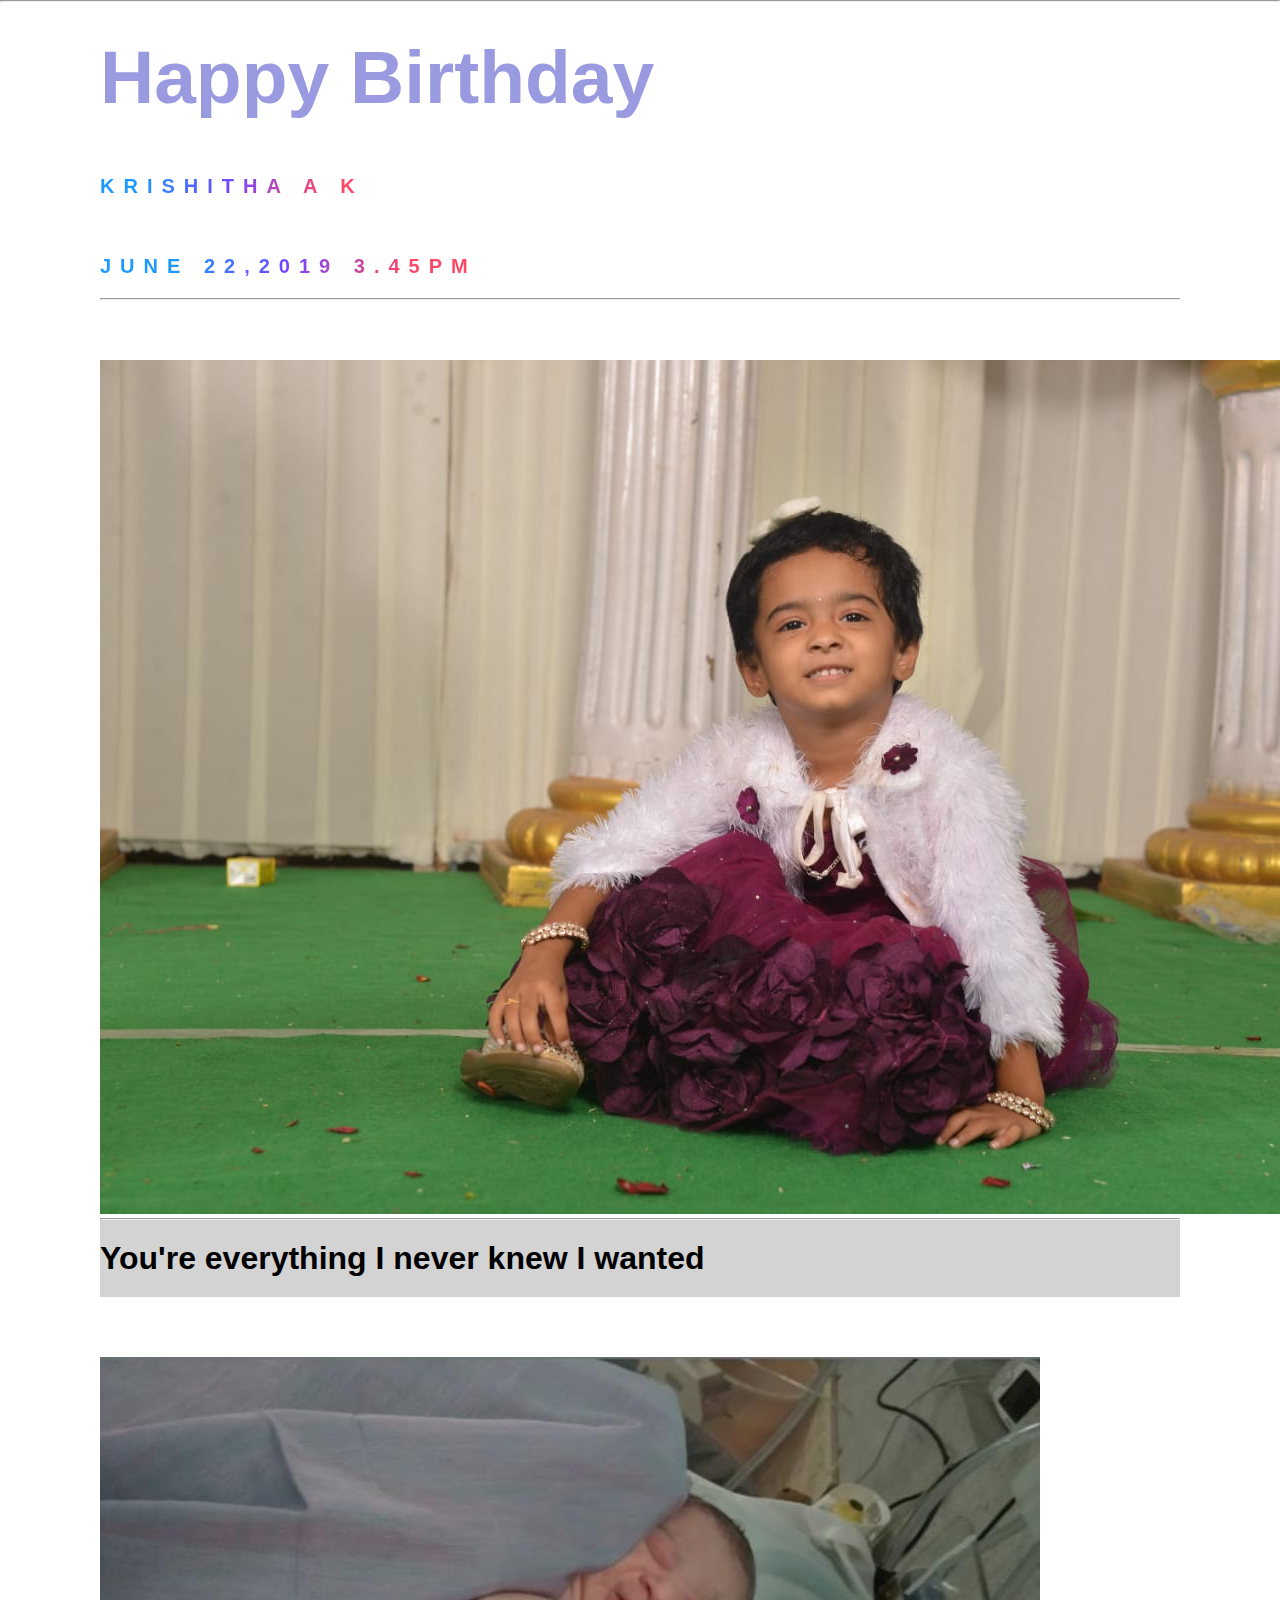
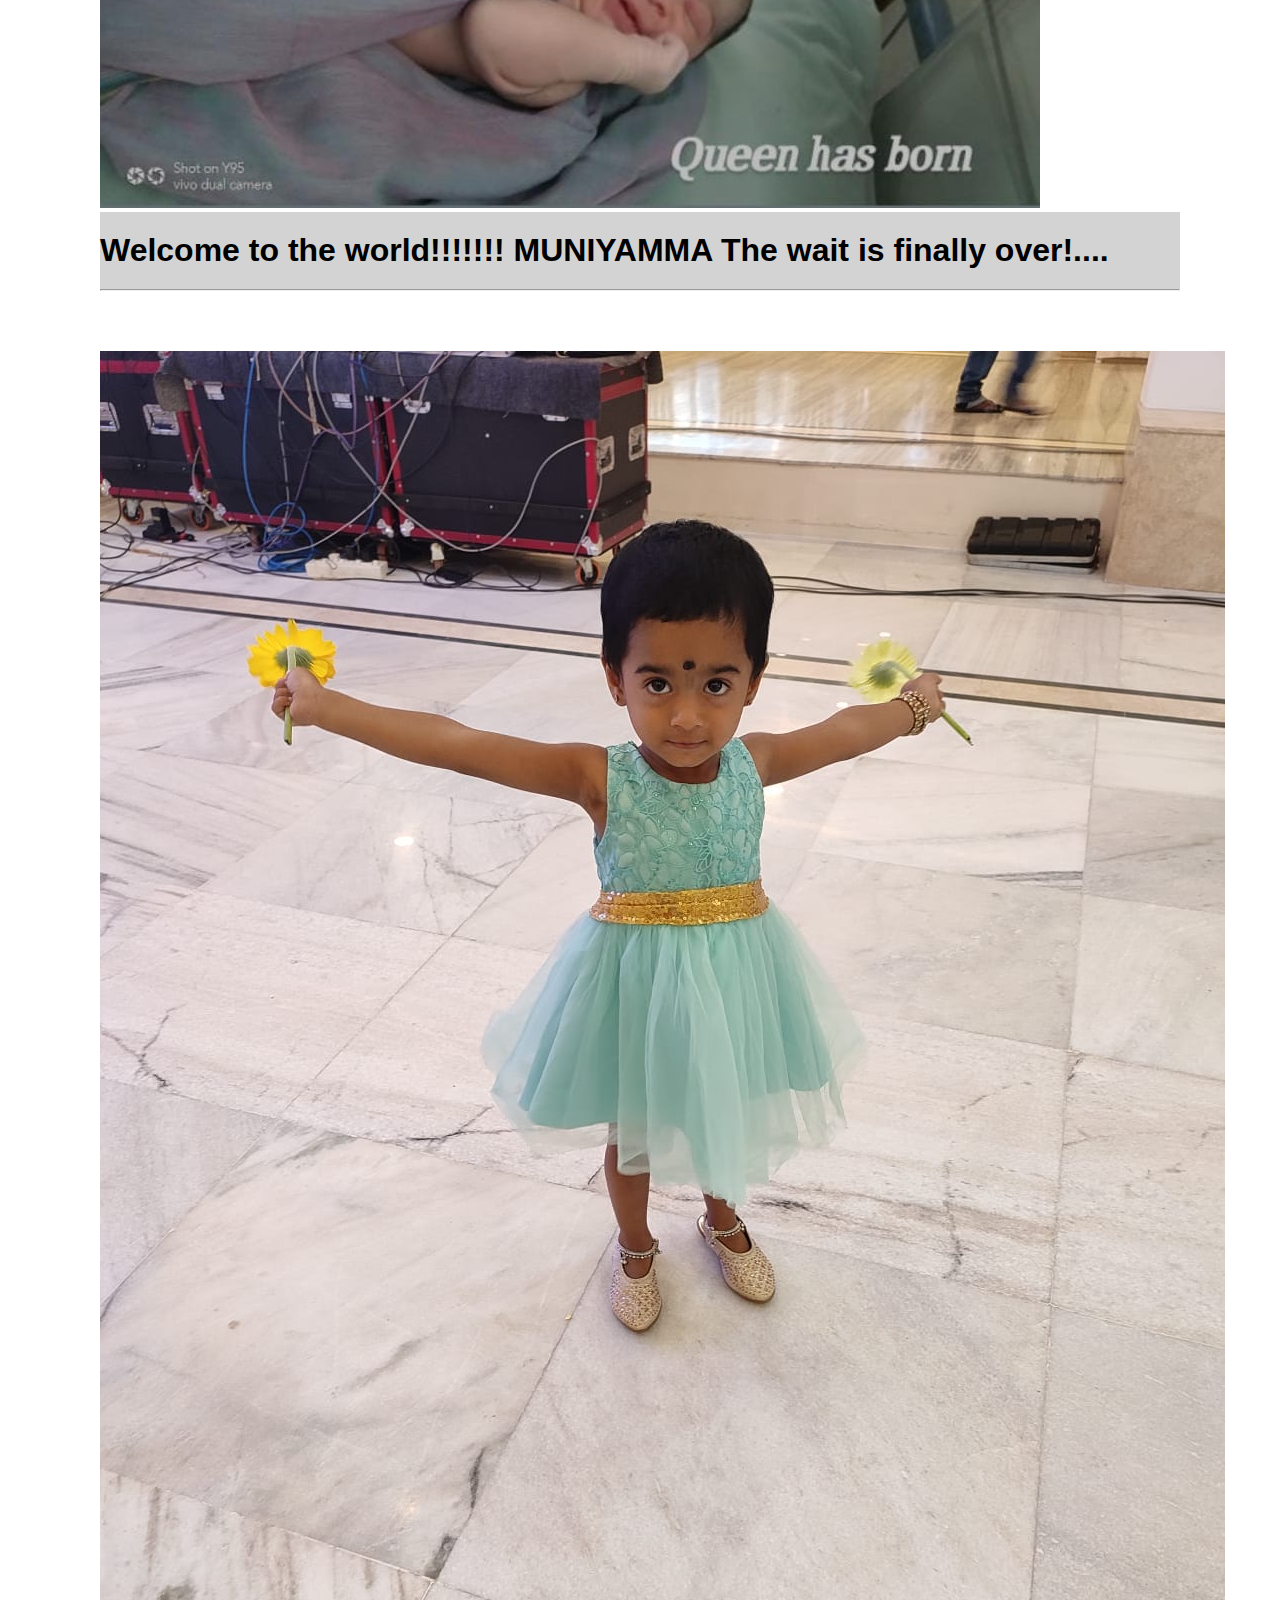
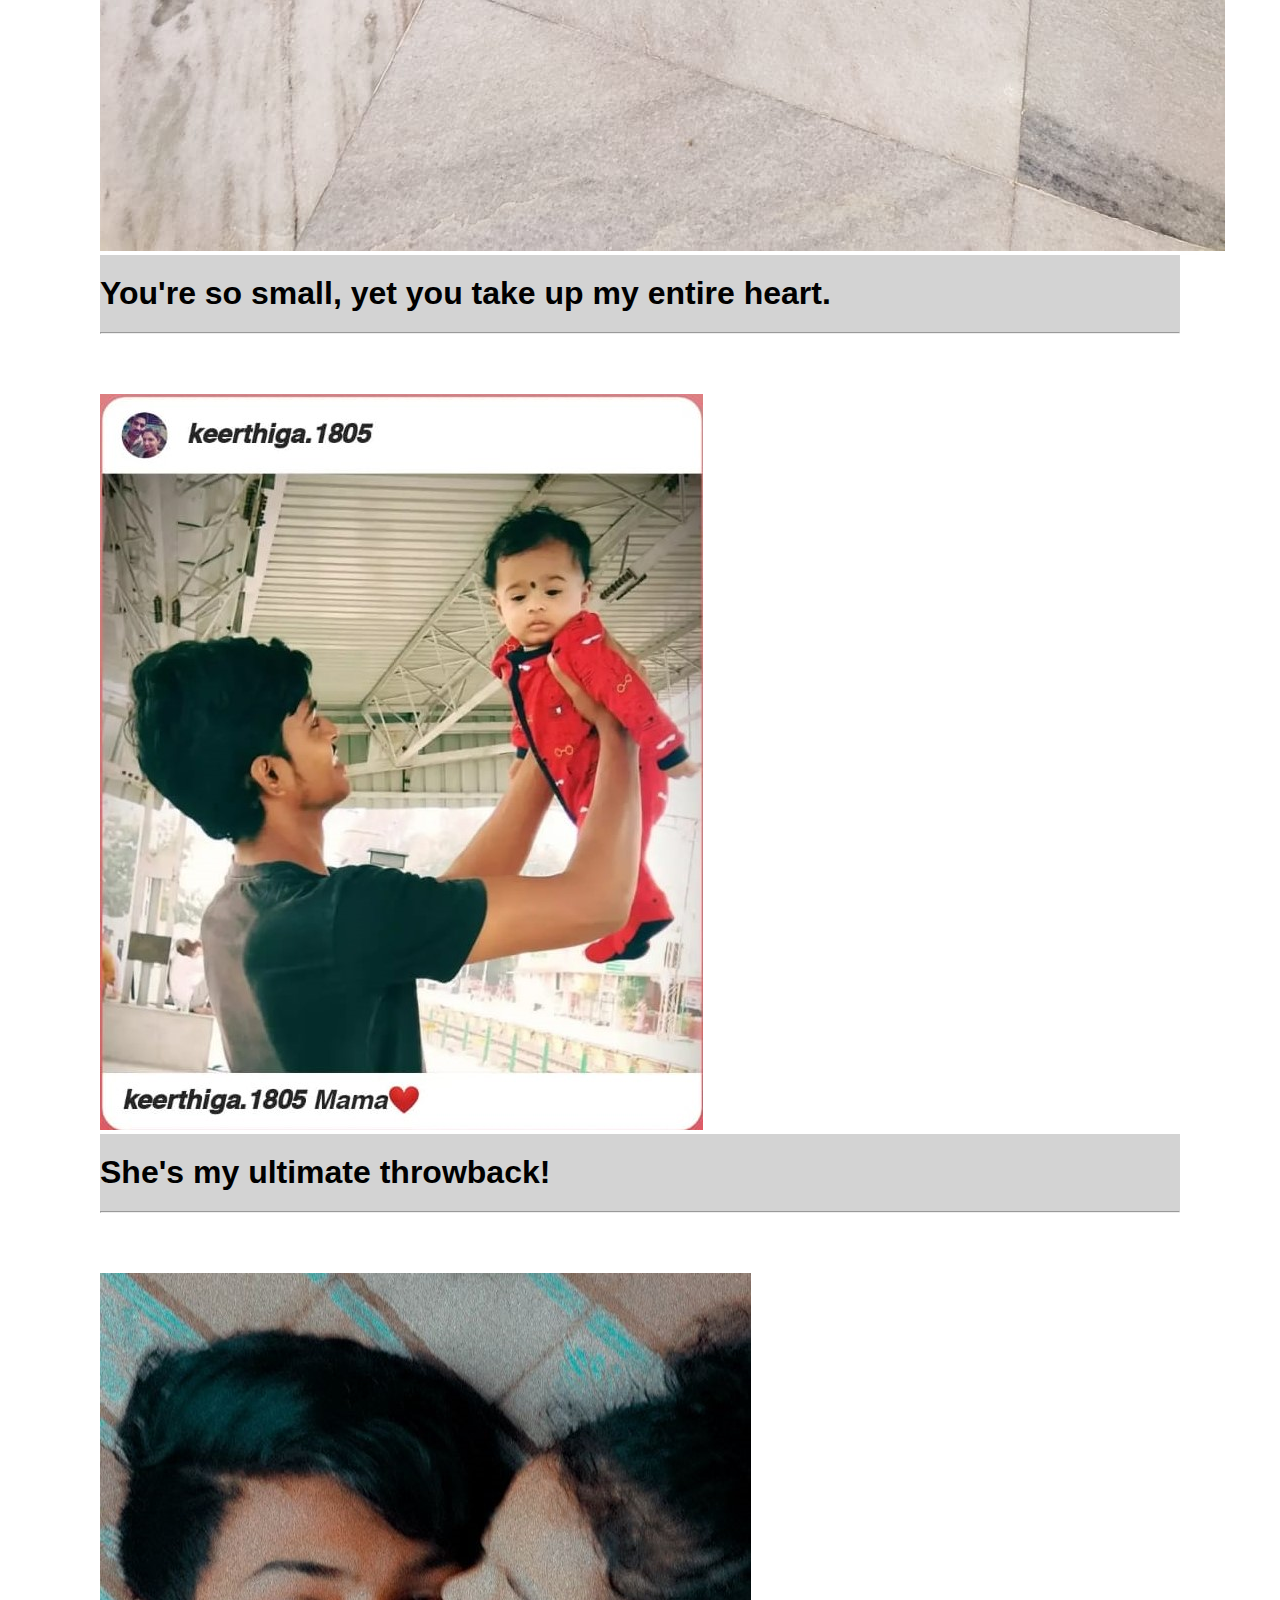
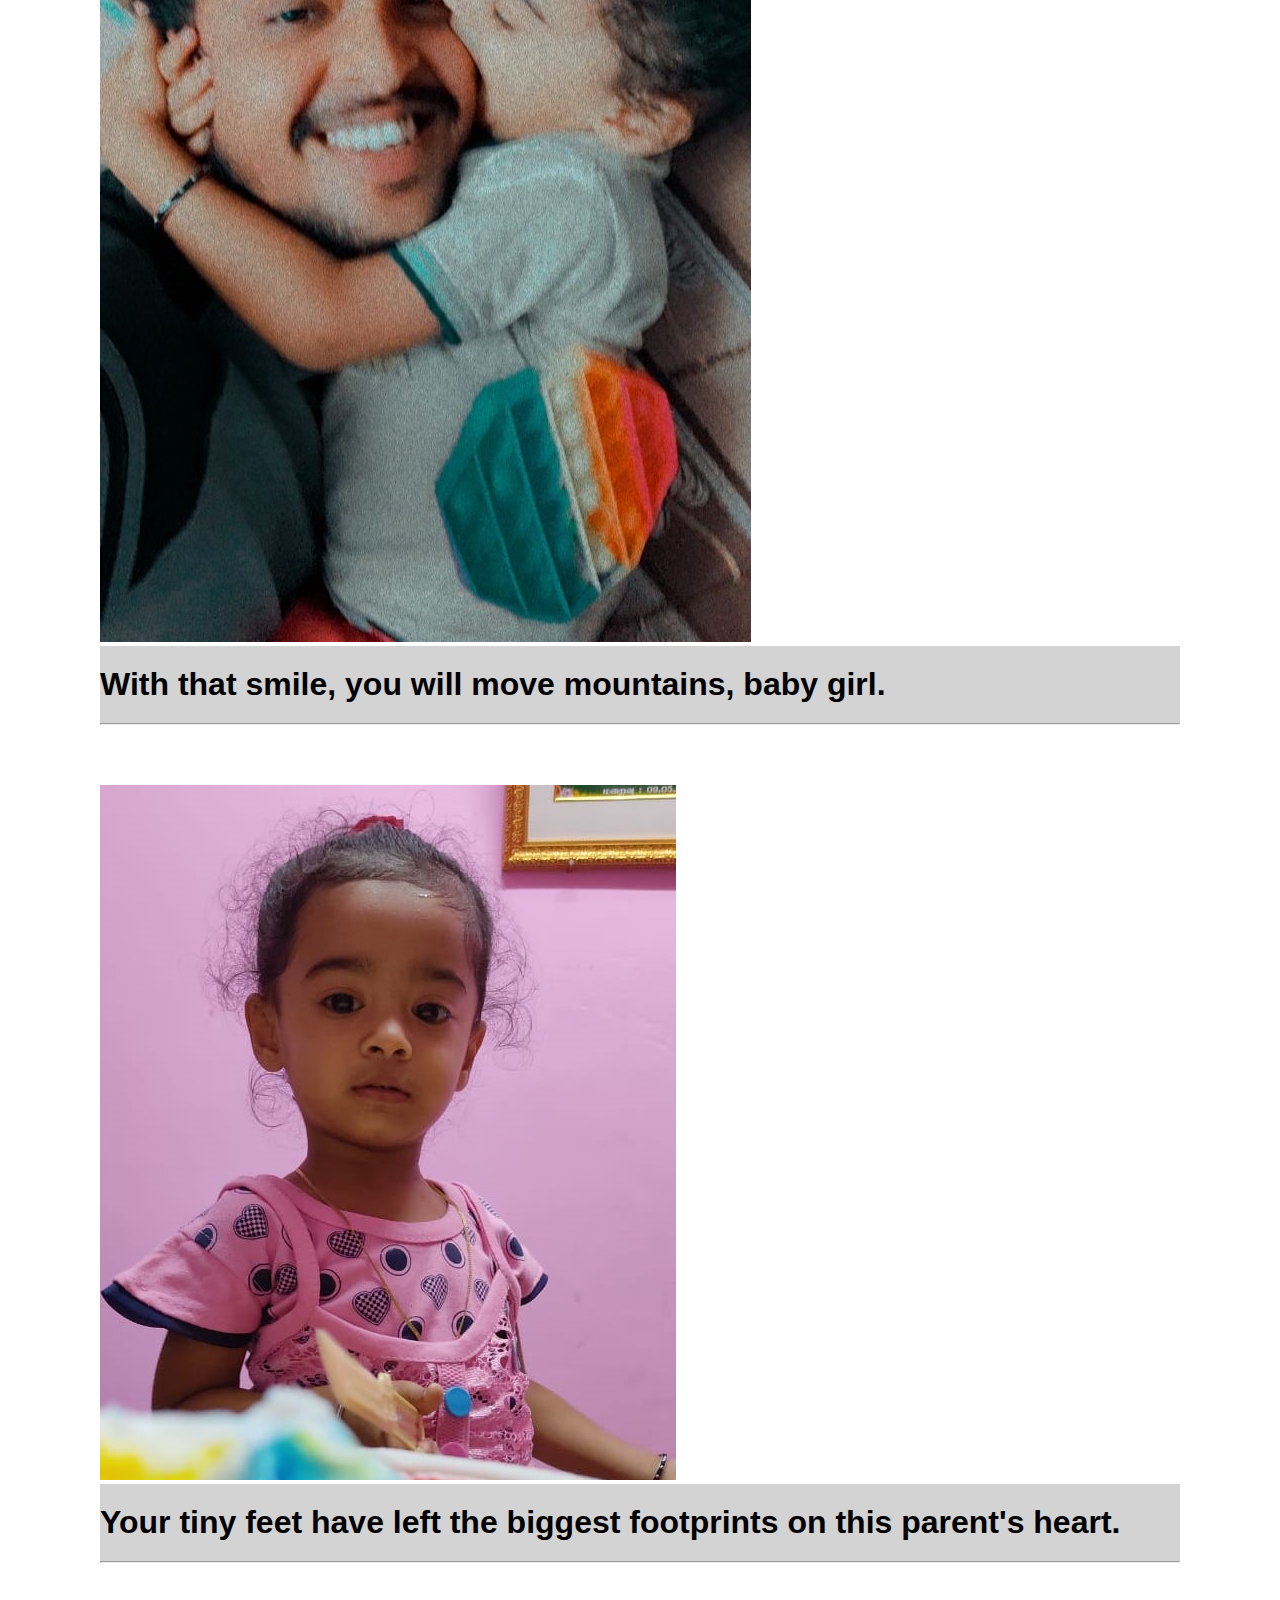
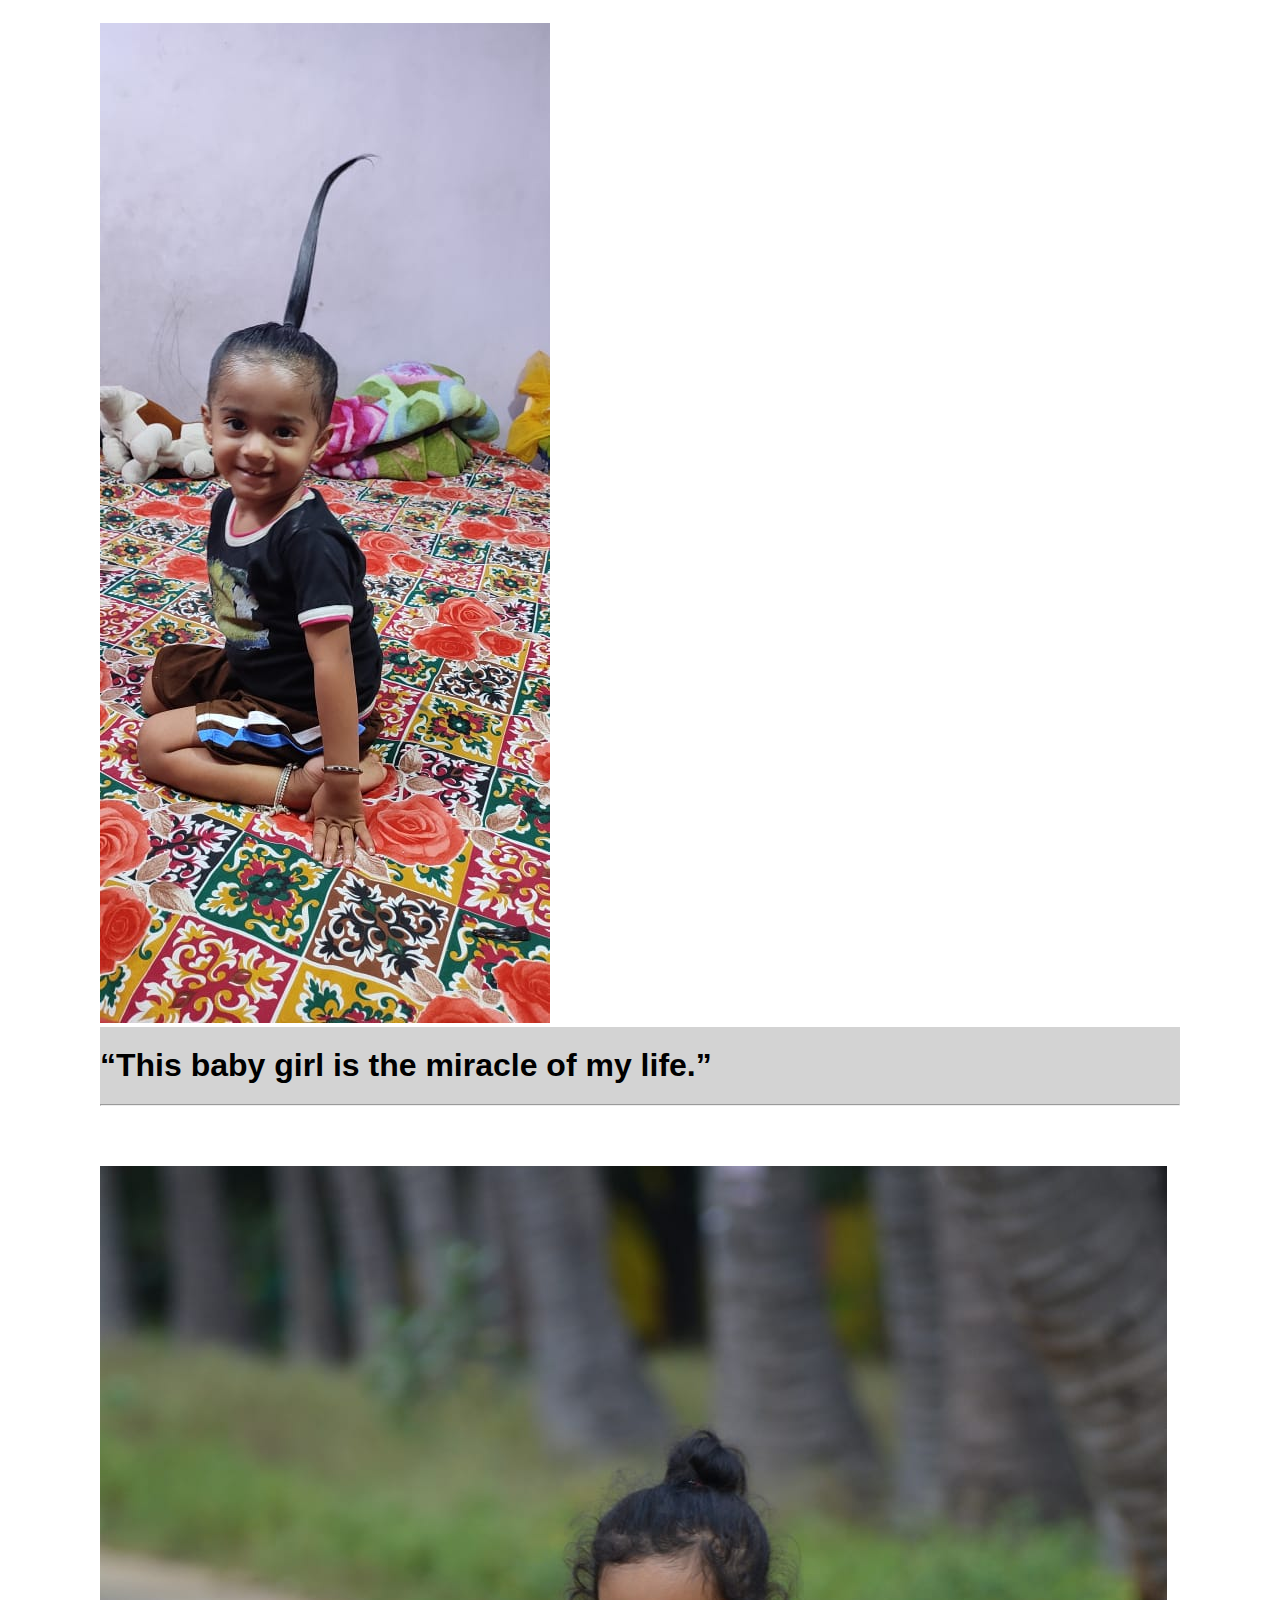
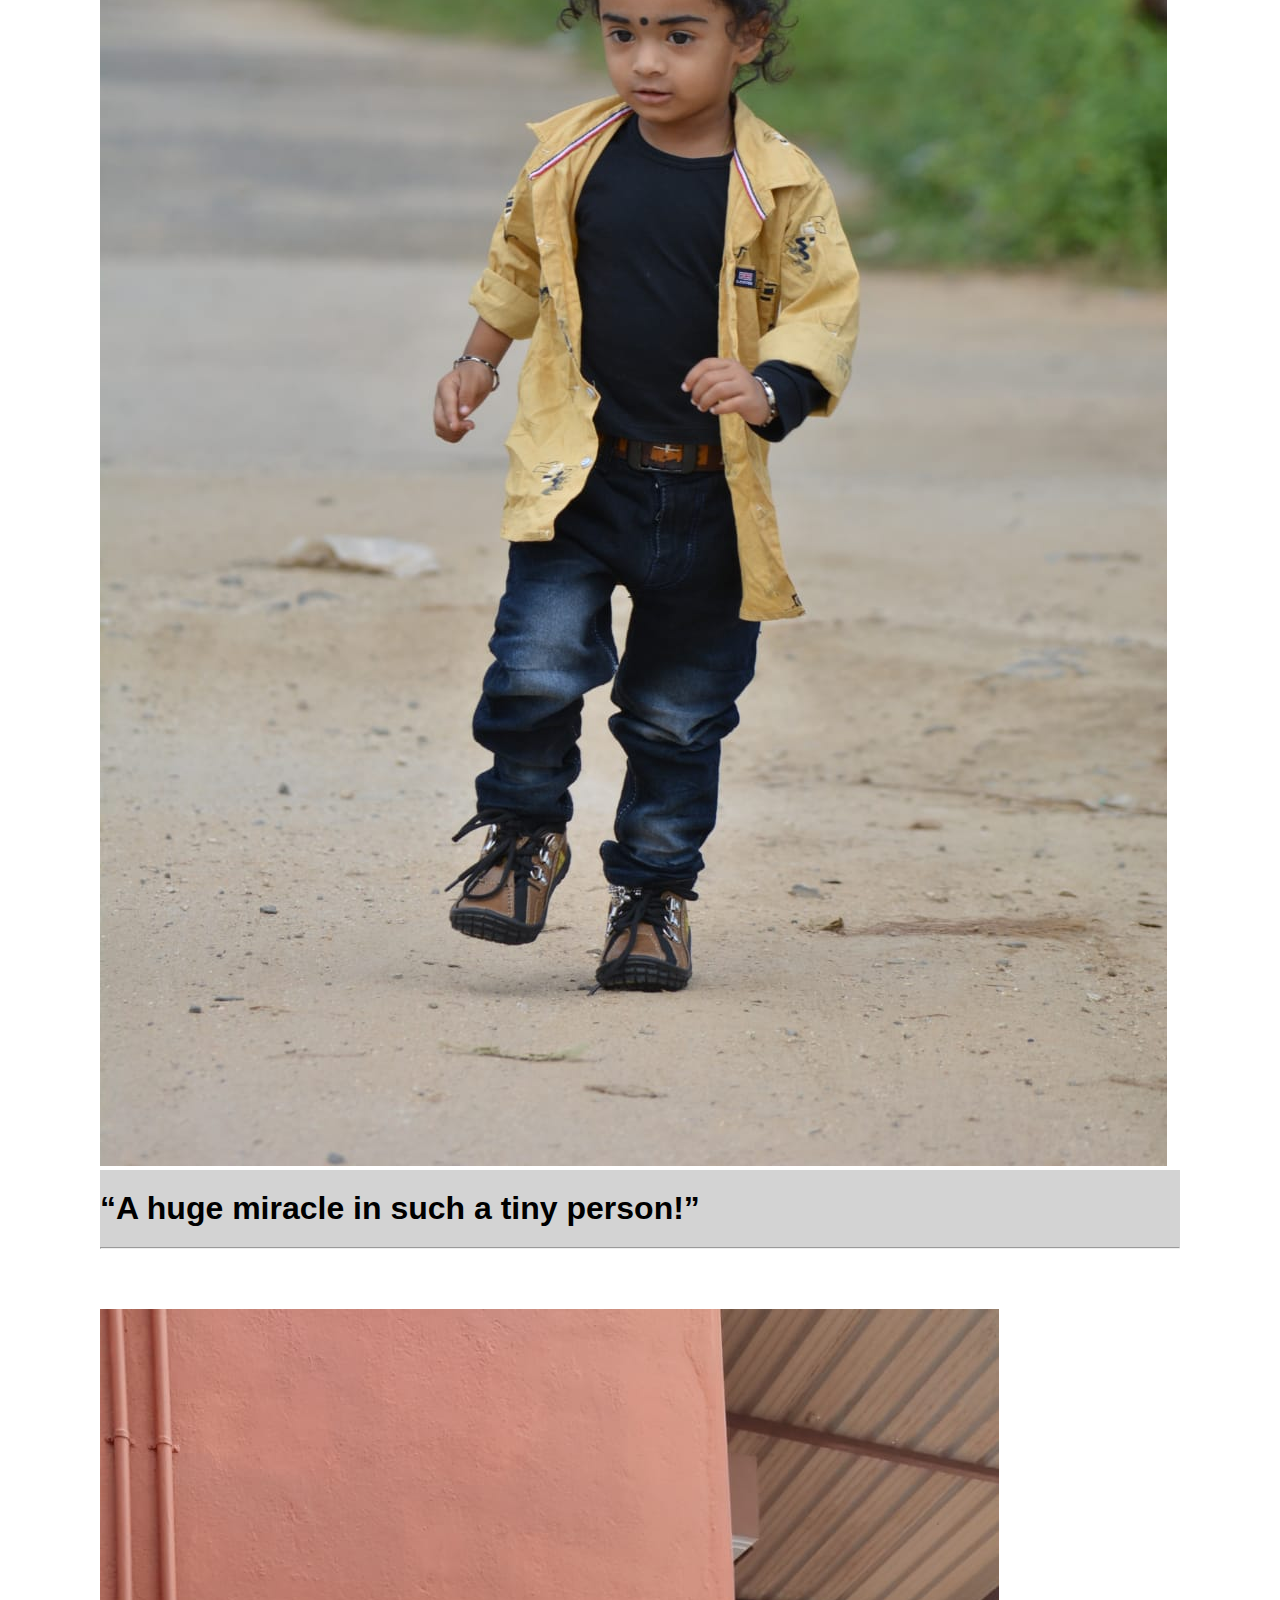
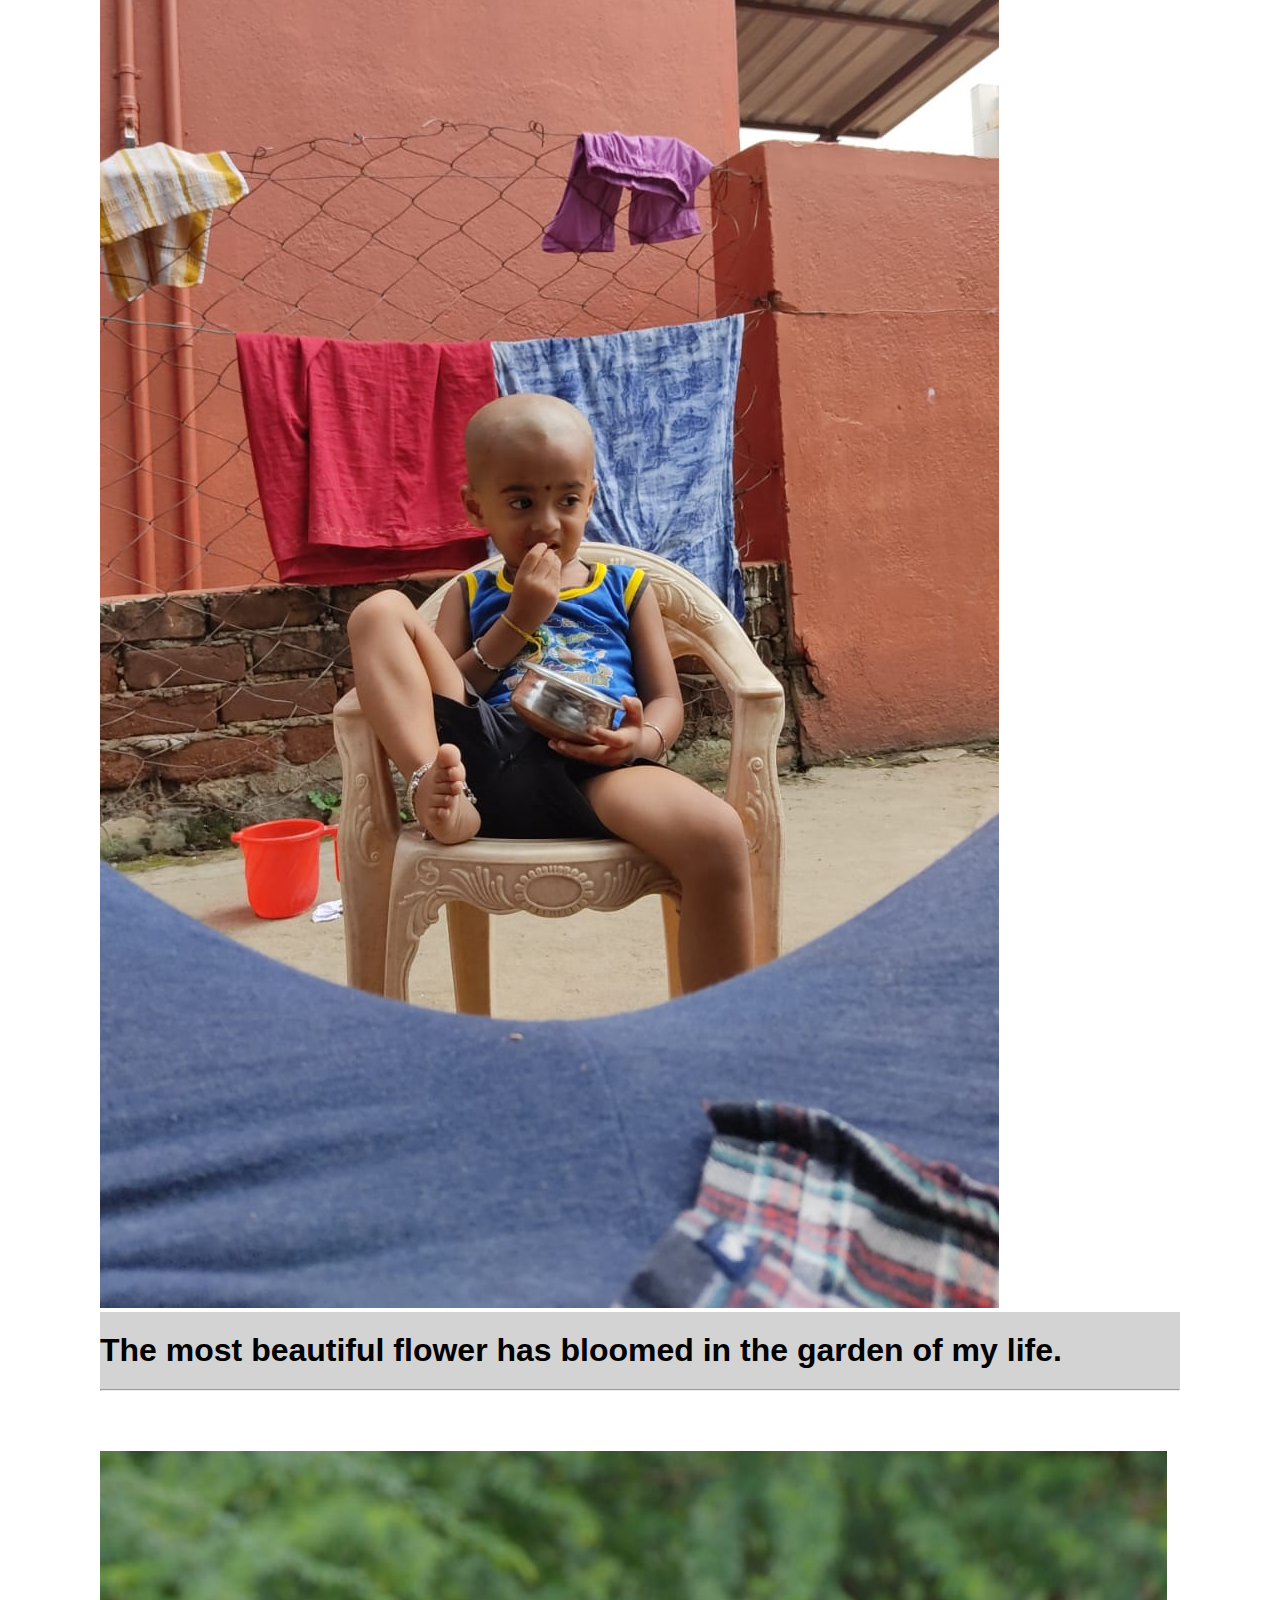
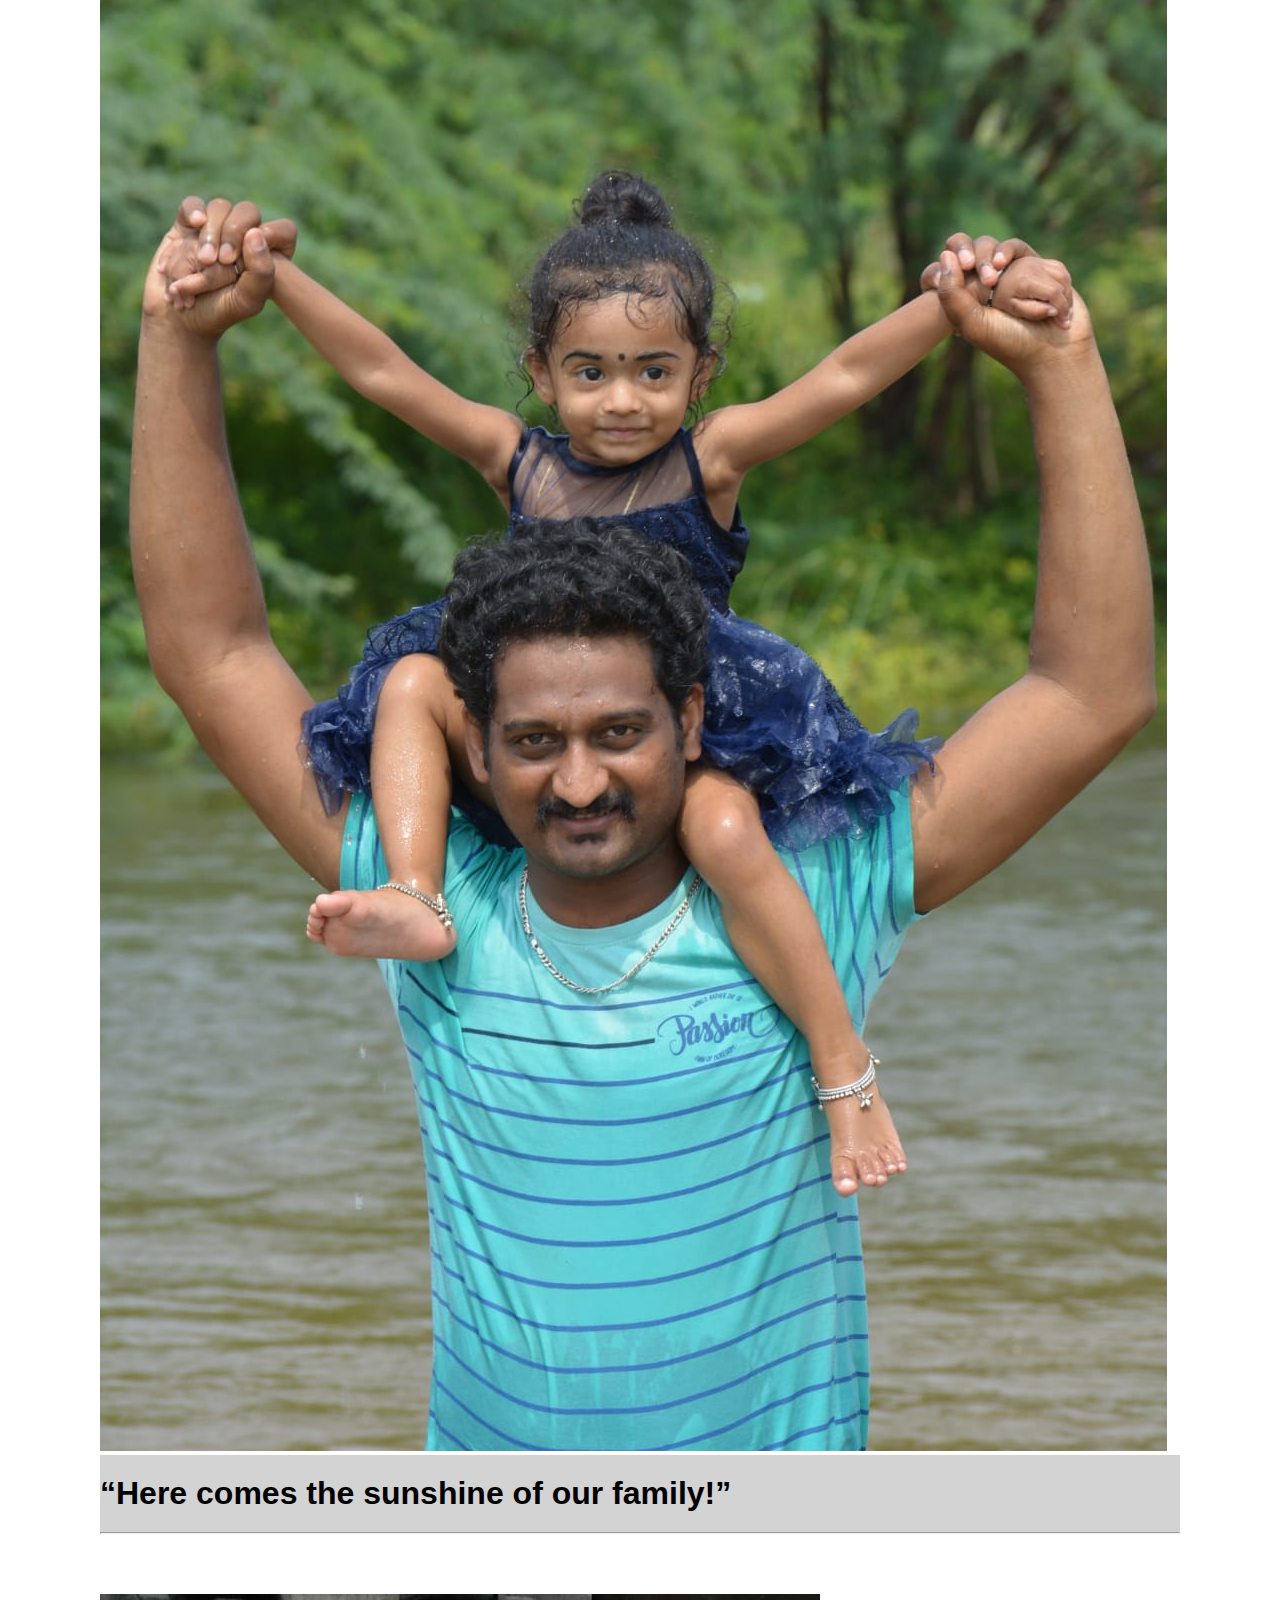
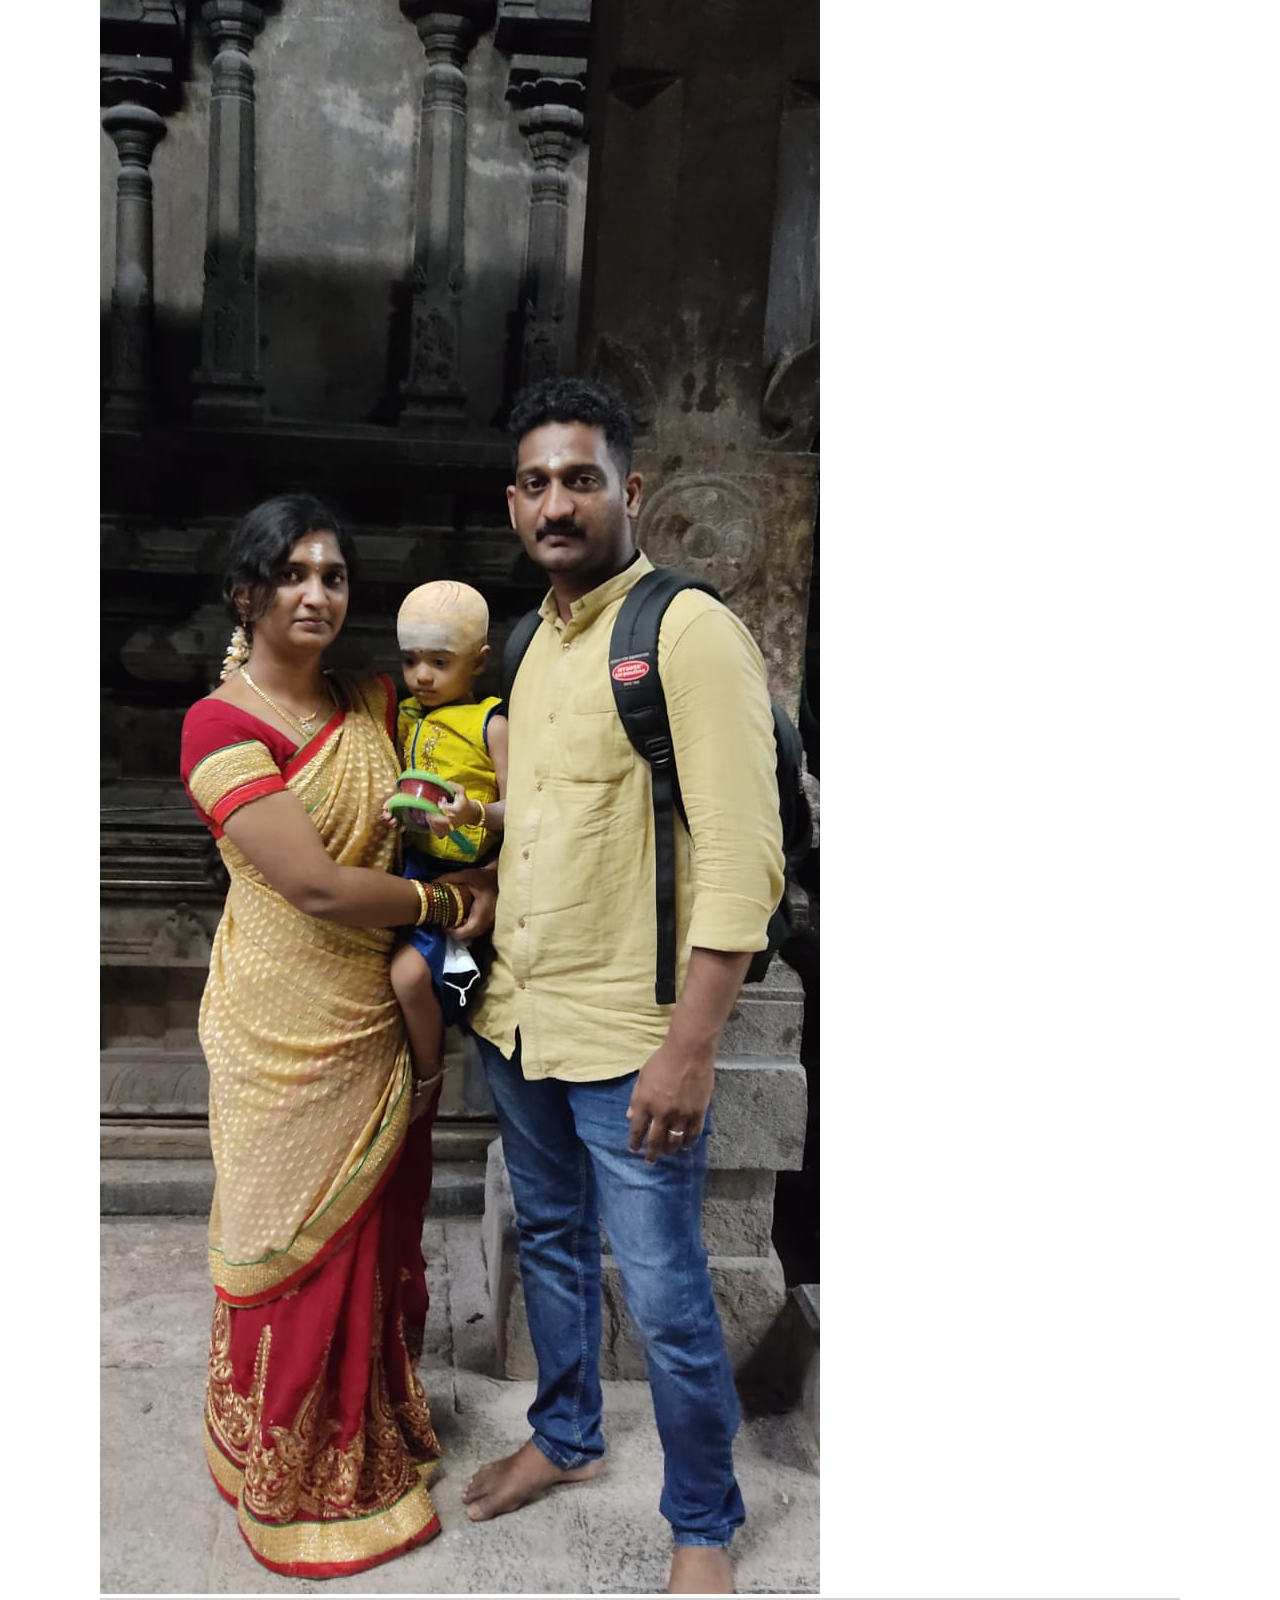
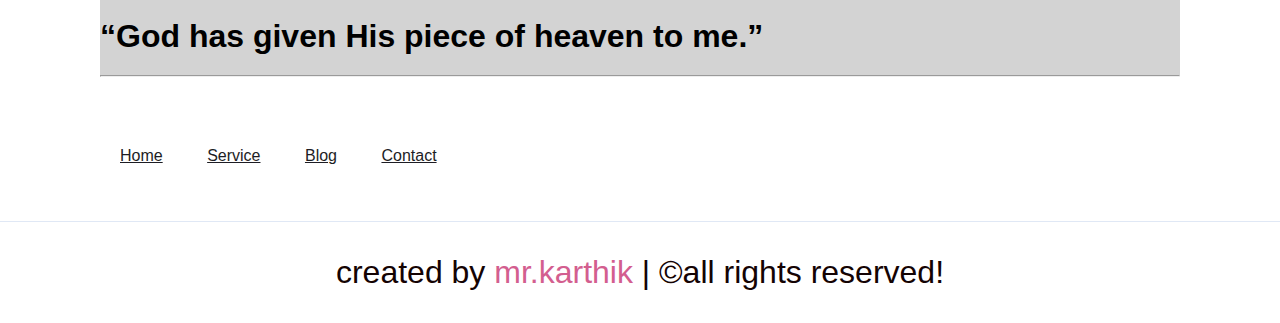
<file: index.html>
<!DOCTYPE html>
<html lang="en">
<head>
    <meta charset="UTF-8">
    <title>gods Gift</title>
    <!----CSS link----->
    <link rel="stylesheet" href="styles.css">
</head>
    <hr
    <body>
        <div class="content">
            <H1>Happy Birthday<span class="title"> krishitha A K</span></H1>
            <h2><span class="title">june 22,2019  3.45PM</span></h2>
            <h3></h3>
            <hr> 
        </div>
        
        <div>
            <img src="img/p2.jpeg">
        
            <hr>
            <section><h1>You're everything I never knew I wanted</h1></section>
        </div>
        <div class="p1">
            <img src="img/p1.jpeg">
            <section><h1>Welcome to the world!!!!!!! MUNIYAMMA  The wait is finally over!....
            </h1></section>
            <hr>
        </div>
        <div>
            <img src="img/p3.jpeg">
            <h4></h4>
            <section><h1>You're so small, yet you take up my entire heart.</h1></section>
            <hr>
        </div>
        <div>
            <img src="img/p4.jpeg">
            <h4></h4>
            <section><h1>She's my ultimate throwback!</h1>
            </section>
            <hr>
        </div>
        <div>
            <img src="img/p5.jpeg">
            <h4></h4>
            <section><h1>With that smile, you will move mountains, baby girl.</h1></section>
            <hr>
        </div>
        <div>
            <img src="img/p6.jpeg">
            <h4></h4>
            <section><h1>Your tiny feet have left the biggest footprints on this parent's heart.
            </h1></section>
            <hr>

        </div> <div>
            <img src="img/p10.jpeg">
            <h4></h4>
            <section><h1>“This baby girl is the miracle of my life.”</h1></section>
            <hr>
        </div> <div>
            <img src="img/p21.jpeg">
            <h4></h4>
            <section><h1> “A huge miracle in such a tiny person!”</h1></section>
            <hr>
        </div>
        <div>
            <img src="img/p26.jpeg">
            <h4></h4>
            <section><h1>The most beautiful flower has bloomed in the garden of my life.</h1></section>
            <hr>
        </div> <div>
            <img src="img/p16.jpeg">
            <h4></h4>
            <section><h1> “Here comes the sunshine of our family!”</h1></section>
            <hr>
        </div> <div>
            <img src="img/p28.jpeg">
            <h4></h4>
            <section><h1>“God has given His piece of heaven to me.”</h1></section>
            <hr>
        </div>
        <nav>
            <ul>
                <li><a href="#">Home</a></li>
                <li><a href="2001karthicksrini@gmail.com">Service</a></li>
                <li><a href="https://splendorous-capybara-e2255a.netlify.app/">Blog</a></li>
                <li><a href="https://www.linkedin.com/in/karthik-s-b20133229/">Contact</a></li>
            </ul>
            </nav>
            <h1 class="credit"> created by <span> mr.karthik</span> |  &copy;all rights reserved! </h1>
</file>
<file: styles.css>
@import url('https://fonts.googleapis.com/css2?family=Anton&display=swap');
*{
    margin: 0;
    padding: 0;
    box-sizing: border-box;
    font-family: 'Poppins', sans-serif;
}
.content .title{
    color: #1f1f25;
    font-size: 20px;
    text-transform: uppercase;
    letter-spacing: 9px;
    display: inline-block;
    margin-bottom: 20px;
    background: linear-gradient(120deg, #1c99fe 20.69%, #7644ff 50.19%,#fd4766 79.69%);
    -webkit-background-clip: text;
    -webkit-text-fill-color: transparent;
}
.content h1{
    color: #9a9ae0;
    font-size: 75px;
    font-weight: 900;
    line-height: 90px;
    text-transform: inherit;
    width: 70%;
}
.content h1 span{
    color: #4a47fd;
}
div{
    align-items: center;
    justify-content: space-between;
    padding: 30px 100px;
}
.content p{
    width: 55%;
    color: #494040;
    margin-top: 25px;
    margin-bottom: 30px;
}
nav ul li{
    list-style: none;
    display: inline-block;
    padding: 10px 20px;
}
nav ul li a{
    color: #1d1d24;
    position: relative;
    padding: 5px 0;
}
nav ul li a:hover{
    color: #fd4766;
}
nav ul li a:after{
    content: "";
    position: absolute;
    left: 0;
    width: 0;
    height: 3px;
    background: #fd4766;
    transition: .3s;
    bottom: 0;
}
nav ul li a:hover:after{
    width: 100%;
}
nav{
    display: flex;
    text-align: center;
    justify-content: space-between;
    padding: 30px 100px;
}
.credit{
    text-align: center;
    padding:2rem 1rem;
    margin-top: 1rem;
    font-size: 2rem;
    font-weight: normal;
    color:rgb(20, 3, 3);
    border-top: .1rem solid rgba(98, 142, 207, 0.2);
  }
.credit span{
    color:var(--orange);
  }
.credit span{
  color: rgb(211, 94, 143);  rgba(98,87,98,2)
}
section{
    padding-top: 20px;
    padding-bottom:20px;
    background-color:lightgrey;
}
</file>
